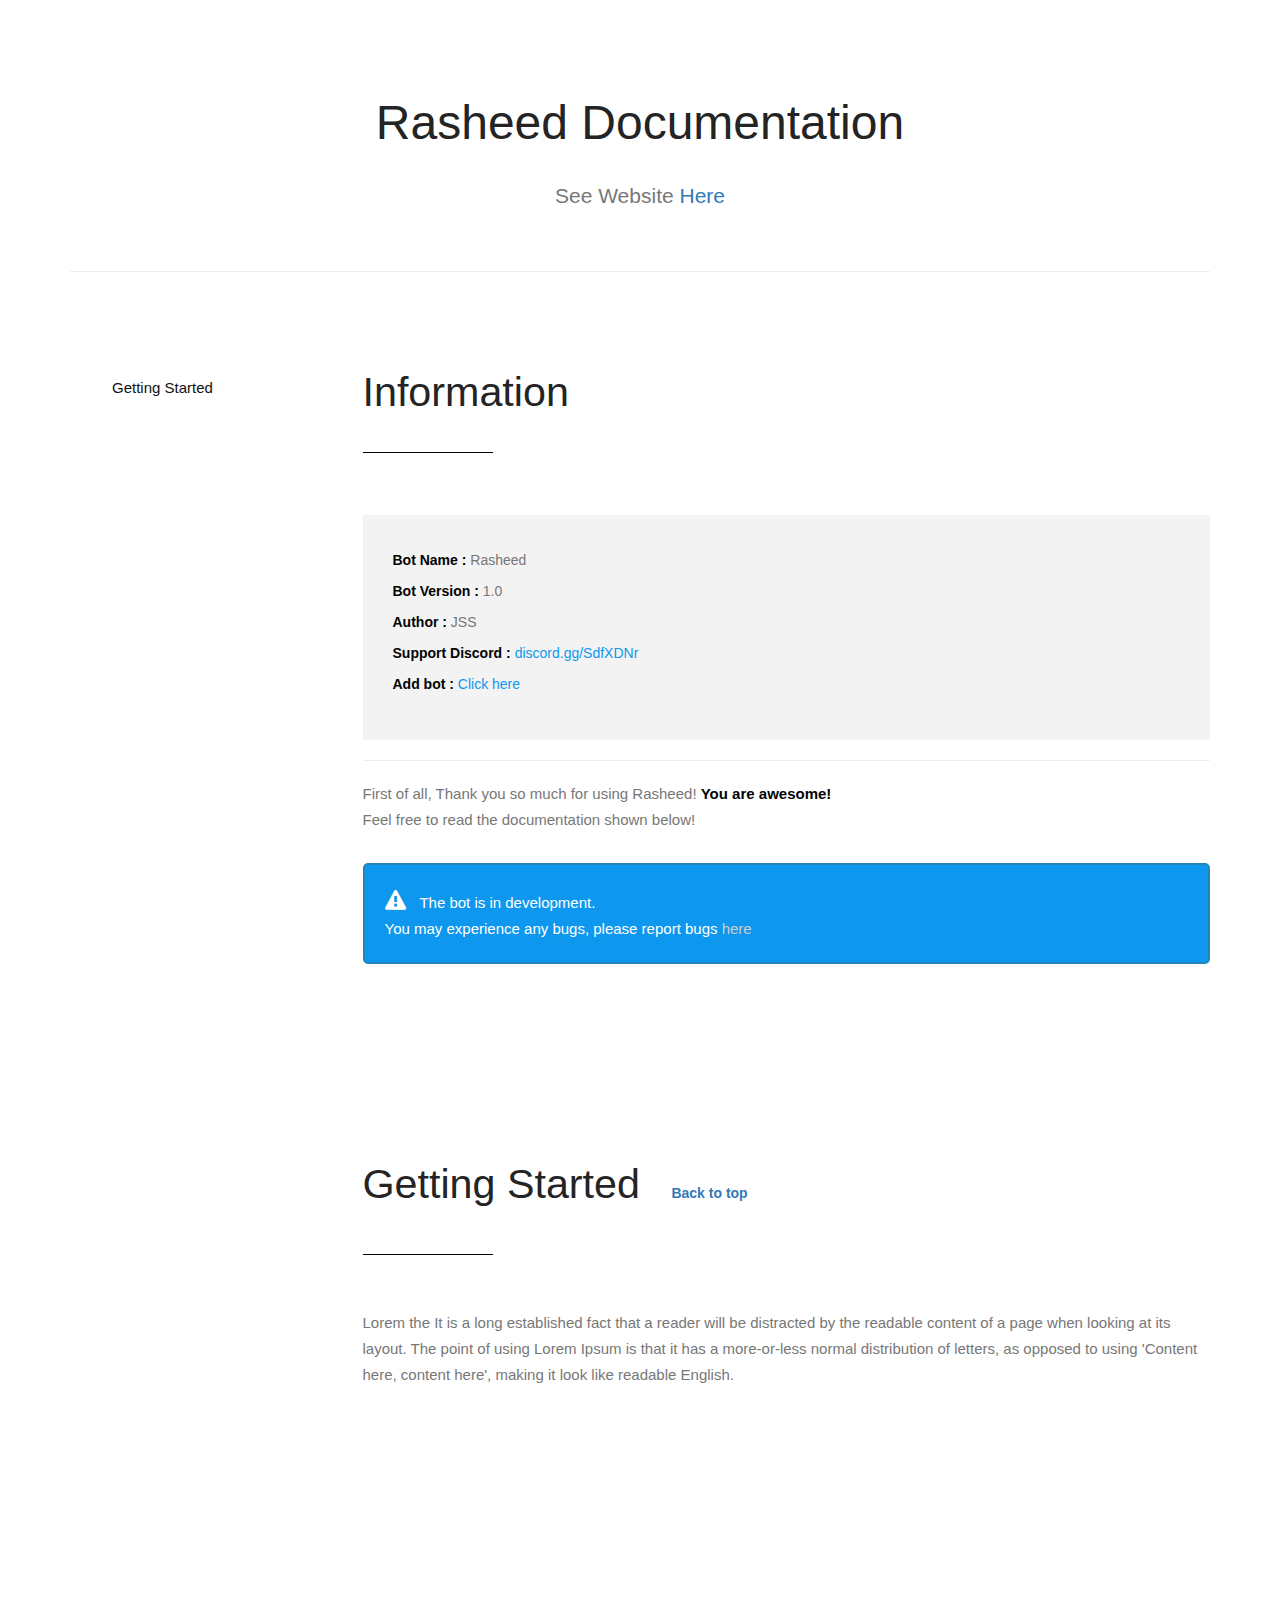
<file: index.html>
<!DOCTYPE html>
<!--[if lt IE 7 ]><html class="ie ie6" lang="en"> <![endif]-->
<!--[if IE 7 ]><html class="ie ie7" lang="en"> <![endif]-->
<!--[if IE 8 ]><html class="ie ie8" lang="en"> <![endif]-->
<!--[if (gte IE 9)|!(IE)]><!-->
<html lang="en">
<!--<![endif]-->

<head>

    <meta charset="utf-8">
    <meta http-equiv="X-UA-Compatible" content="IE=edge">
    <meta name="viewport" content="width=device-width, initial-scale=1, maximum-scale=1">
    <meta name="description" content="">
    <meta name="author" content="">
    <meta name="keywords" content="">

    <title>Rasheed Documentation</title>

    <link rel="shortcut icon" href="images/favicon.ico" type="image/x-icon">

    <link rel="stylesheet" type="text/css" href="fonts/font-awesome-4.3.0/css/font-awesome.min.css">
    <link rel="stylesheet" type="text/css" href="css/stroke.css">
    <link rel="stylesheet" type="text/css" href="css/bootstrap.css">
    <link rel="stylesheet" type="text/css" href="css/animate.css">
    <link rel="stylesheet" type="text/css" href="css/prettyPhoto.css">
    <link rel="stylesheet" type="text/css" href="css/style.css">

    <link rel="stylesheet" type="text/css" href="js/syntax-highlighter/styles/shCore.css" media="all">
    <link rel="stylesheet" type="text/css" href="js/syntax-highlighter/styles/shThemeRDark.css" media="all">

    <!-- CUSTOM -->
    <link rel="stylesheet" type="text/css" href="css/custom.css">

    <!-- HTML5 shim and Respond.js for IE8 support of HTML5 elements and media queries -->
    <!--[if lt IE 9]>
      <script src="https://oss.maxcdn.com/html5shiv/3.7.2/html5shiv.min.js"></script>
      <script src="https://oss.maxcdn.com/respond/1.4.2/respond.min.js"></script>
    <![endif]-->

</head>

<body>

    <div id="wrapper">

        <div class="container">

            <section id="top" class="section docs-heading">

                <div class="row">
                    <div class="col-md-12">
                        <div class="big-title text-center">
                            <h1>Rasheed Documentation</h1>
                            <p class="lead">See website <a href="#">here</a></p>
                        </div>
                        <!-- end title -->
                    </div>
                    <!-- end 12 -->
                </div>
                <!-- end row -->

                <hr>

            </section>
            <!-- end section -->

            <div class="row">

                <div class="col-md-3">
                    <nav class="docs-sidebar" data-spy="affix" data-offset-top="300" data-offset-bottom="200" role="navigation">
                        <ul class="nav">
                            <li><a href="#line1">Getting Started</a></li>
                     <!--       <li><a href="#line2">How to Install WordPress</a></li>
                            <li><a href="#line3">How to Install Theme</a></li>
                            <li><a href="#line4">Necessary Plugins</a></li>
                            <li><a href="#line5">Creating Blog Pages</a></li>
                            <li><a href="#line6">Revolution Slider</a></li>
                            <li><a href="#line7">How to Use Option Panel</a>
                                <ul class="nav">
                                    <li><a href="#line7_1">General Options</a></li>
                                    <li><a href="#line7_2">Style Options</a></li>
                                    <li><a href="#line7_3">Header Options</a></li>
                                    <li><a href="#line7_4">Font Options</a></li>
                                    <li><a href="#line7_5">Slider Options</a></li>
                                    <li><a href="#line7_6">Page Options</a></li>
                                    <li><a href="#line7_7">Import & Export</a></li>
                                </ul>
                            </li>
                            <li><a href="#line8">Support Desk</a></li>
                            <li><a href="#line9">Files & Sources</a></li>
                            <li><a href="#line10">Version History (Changelog)</a></li>
                            <li><a href="#line11">Copyright and license</a></li> -->
                        </ul>
                    </nav >
                </div>
                <div class="col-md-9">
                    <section class="welcome">

                        <div class="row">
                            <div class="col-md-12 left-align">
                                <h2 class="dark-text">Information<hr></h2>
                                <div class="row">

                                    <div class="col-md-12 full">
                                        <div class="intro1">
                                            <ul>
                                                <li><strong>Bot Name : </strong>Rasheed</li>
                                                <li><strong>Bot Version : </strong> 1.0</li>
                                                <li><strong>Author  : </strong> JSS</li>
                                                <li><strong>Support Discord : </strong> <a href="https://discord.gg/SdfXDNr" target="_blank">discord.gg/SdfXDNr</a></li>
                                                <li><strong>Add bot : </strong> <a href="https://rasheedbot.github.io/docs/invite" target="_blank">Click here</a></li>
                                            </ul>
                                        </div>

                                        <hr>
                                        <div>
                                            <p>First of all, Thank you so much for using Rasheed!
                                                <strong>You are awesome!</strong>
                                                <br> Feel free to read the documentation shown below!
                                            </p>
                                            
                                            <div class="intro2 clearfix">
                                                <p><i class="fa fa-exclamation-triangle"></i> The bot is in development.
                                                    <br> You may experience any bugs, please report bugs <a href="#">here</a>
                                                </p>
                                            </div>

                                        </div>
                                    </div>

                                </div>
                                <!-- end row -->
                            </div>
                        </div>
                    </section>

                    <section id="line1" class="section">

                        <div class="row">
                            <div class="col-md-12 left-align">
                                <h2 class="dark-text">Getting Started <a href="#top">Back to top</a><hr></h2>
                            </div>
                            <!-- end col -->
                        </div>
                        <!-- end row -->

                        <div class="row">
                            <div class="col-md-12">
                                <p>Lorem the It is a long established fact that a reader will be distracted by the readable content of a page when looking at its layout. The point of using Lorem Ipsum is that it has a more-or-less normal distribution of letters, as opposed to using 'Content here, content here', making it look like readable English.</p>
                            </div>
                            <!-- end col -->
                        </div>
                        <!-- end row -->

                    </section>
                    <!-- end section -->


                </div>
                <!-- // end .col -->

            </div>
            <!-- // end .row -->

        </div>
        <!-- // end container -->

    </div>
    <!-- end wrapper -->

    <script src="js/jquery.min.js"></script>
    <script src="js/bootstrap.min.js"></script>
    <script src="js/retina.js"></script>
    <script src="js/jquery.fitvids.js"></script>
    <script src="js/wow.js"></script>
    <script src="js/jquery.prettyPhoto.js"></script>

    <!-- CUSTOM PLUGINS -->
    <script src="js/custom.js"></script>
    <script src="js/main.js"></script>

    <script src="js/syntax-highlighter/scripts/shCore.js"></script>
    <script src="js/syntax-highlighter/scripts/shBrushXml.js"></script>
    <script src="js/syntax-highlighter/scripts/shBrushCss.js"></script>
    <script src="js/syntax-highlighter/scripts/shBrushJScript.js"></script>

</body>

</html>
</file>
<file: css/stroke.css>
@font-face {
	font-family: 'Stroke-Gap-Icons';
	src: url('../fonts/Stroke-Gap-Icons.eot');
	src: url('../fonts/Stroke-Gap-Icons.svg');
	src: url('../fonts/Stroke-Gap-Icons.ttf');
	src: url('../fonts/Stroke-Gap-Icons.woff');
}
@font-face {
	font-family: 'Stroke-Gap-Icons';
	src: url([data-uri]) format('truetype'),
		 url([data-uri]) format('woff');
	font-weight: normal;
	font-style: normal;
}

.icon {
	font-family: 'Stroke-Gap-Icons';
	speak: none;
	font-style: normal;
	font-weight: normal;
	font-variant: normal;
	text-transform: none;
	line-height: 1;

	/* Better Font Rendering =========== */
	-webkit-font-smoothing: antialiased;
	-moz-osx-font-smoothing: grayscale;
}

.icon-WorldWide:before {
	content: "\e600";
}
.icon-WorldGlobe:before {
	content: "\e601";
}
.icon-Underpants:before {
	content: "\e602";
}
.icon-Tshirt:before {
	content: "\e603";
}
.icon-Trousers:before {
	content: "\e604";
}
.icon-Tie:before {
	content: "\e605";
}
.icon-TennisBall:before {
	content: "\e606";
}
.icon-Telesocpe:before {
	content: "\e607";
}
.icon-Stop:before {
	content: "\e608";
}
.icon-Starship:before {
	content: "\e609";
}
.icon-Starship2:before {
	content: "\e60a";
}
.icon-Speaker:before {
	content: "\e60b";
}
.icon-Speaker2:before {
	content: "\e60c";
}
.icon-Soccer:before {
	content: "\e60d";
}
.icon-Snikers:before {
	content: "\e60e";
}
.icon-Scisors:before {
	content: "\e60f";
}
.icon-Puzzle:before {
	content: "\e610";
}
.icon-Printer:before {
	content: "\e611";
}
.icon-Pool:before {
	content: "\e612";
}
.icon-Podium:before {
	content: "\e613";
}
.icon-Play:before {
	content: "\e614";
}
.icon-Planet:before {
	content: "\e615";
}
.icon-Pause:before {
	content: "\e616";
}
.icon-Next:before {
	content: "\e617";
}
.icon-MusicNote2:before {
	content: "\e618";
}
.icon-MusicNote:before {
	content: "\e619";
}
.icon-MusicMixer:before {
	content: "\e61a";
}
.icon-Microphone:before {
	content: "\e61b";
}
.icon-Medal:before {
	content: "\e61c";
}
.icon-ManFigure:before {
	content: "\e61d";
}
.icon-Magnet:before {
	content: "\e61e";
}
.icon-Like:before {
	content: "\e61f";
}
.icon-Hanger:before {
	content: "\e620";
}
.icon-Handicap:before {
	content: "\e621";
}
.icon-Forward:before {
	content: "\e622";
}
.icon-Footbal:before {
	content: "\e623";
}
.icon-Flag:before {
	content: "\e624";
}
.icon-FemaleFigure:before {
	content: "\e625";
}
.icon-Dislike:before {
	content: "\e626";
}
.icon-DiamondRing:before {
	content: "\e627";
}
.icon-Cup:before {
	content: "\e628";
}
.icon-Crown:before {
	content: "\e629";
}
.icon-Column:before {
	content: "\e62a";
}
.icon-Click:before {
	content: "\e62b";
}
.icon-Cassette:before {
	content: "\e62c";
}
.icon-Bomb:before {
	content: "\e62d";
}
.icon-BatteryLow:before {
	content: "\e62e";
}
.icon-BatteryFull:before {
	content: "\e62f";
}
.icon-Bascketball:before {
	content: "\e630";
}
.icon-Astronaut:before {
	content: "\e631";
}
.icon-WineGlass:before {
	content: "\e632";
}
.icon-Water:before {
	content: "\e633";
}
.icon-Wallet:before {
	content: "\e634";
}
.icon-Umbrella:before {
	content: "\e635";
}
.icon-TV:before {
	content: "\e636";
}
.icon-TeaMug:before {
	content: "\e637";
}
.icon-Tablet:before {
	content: "\e638";
}
.icon-Soda:before {
	content: "\e639";
}
.icon-SodaCan:before {
	content: "\e63a";
}
.icon-SimCard:before {
	content: "\e63b";
}
.icon-Signal:before {
	content: "\e63c";
}
.icon-Shaker:before {
	content: "\e63d";
}
.icon-Radio:before {
	content: "\e63e";
}
.icon-Pizza:before {
	content: "\e63f";
}
.icon-Phone:before {
	content: "\e640";
}
.icon-Notebook:before {
	content: "\e641";
}
.icon-Mug:before {
	content: "\e642";
}
.icon-Mastercard:before {
	content: "\e643";
}
.icon-Ipod:before {
	content: "\e644";
}
.icon-Info:before {
	content: "\e645";
}
.icon-Icecream2:before {
	content: "\e646";
}
.icon-Icecream1:before {
	content: "\e647";
}
.icon-Hourglass:before {
	content: "\e648";
}
.icon-Help:before {
	content: "\e649";
}
.icon-Goto:before {
	content: "\e64a";
}
.icon-Glasses:before {
	content: "\e64b";
}
.icon-Gameboy:before {
	content: "\e64c";
}
.icon-ForkandKnife:before {
	content: "\e64d";
}
.icon-Export:before {
	content: "\e64e";
}
.icon-Exit:before {
	content: "\e64f";
}
.icon-Espresso:before {
	content: "\e650";
}
.icon-Drop:before {
	content: "\e651";
}
.icon-Download:before {
	content: "\e652";
}
.icon-Dollars:before {
	content: "\e653";
}
.icon-Dollar:before {
	content: "\e654";
}
.icon-DesktopMonitor:before {
	content: "\e655";
}
.icon-Corkscrew:before {
	content: "\e656";
}
.icon-CoffeeToGo:before {
	content: "\e657";
}
.icon-Chart:before {
	content: "\e658";
}
.icon-ChartUp:before {
	content: "\e659";
}
.icon-ChartDown:before {
	content: "\e65a";
}
.icon-Calculator:before {
	content: "\e65b";
}
.icon-Bread:before {
	content: "\e65c";
}
.icon-Bourbon:before {
	content: "\e65d";
}
.icon-BottleofWIne:before {
	content: "\e65e";
}
.icon-Bag:before {
	content: "\e65f";
}
.icon-Arrow:before {
	content: "\e660";
}
.icon-Antenna2:before {
	content: "\e661";
}
.icon-Antenna1:before {
	content: "\e662";
}
.icon-Anchor:before {
	content: "\e663";
}
.icon-Wheelbarrow:before {
	content: "\e664";
}
.icon-Webcam:before {
	content: "\e665";
}
.icon-Unlinked:before {
	content: "\e666";
}
.icon-Truck:before {
	content: "\e667";
}
.icon-Timer:before {
	content: "\e668";
}
.icon-Time:before {
	content: "\e669";
}
.icon-StorageBox:before {
	content: "\e66a";
}
.icon-Star:before {
	content: "\e66b";
}
.icon-ShoppingCart:before {
	content: "\e66c";
}
.icon-Shield:before {
	content: "\e66d";
}
.icon-Seringe:before {
	content: "\e66e";
}
.icon-Pulse:before {
	content: "\e66f";
}
.icon-Plaster:before {
	content: "\e670";
}
.icon-Plaine:before {
	content: "\e671";
}
.icon-Pill:before {
	content: "\e672";
}
.icon-PicnicBasket:before {
	content: "\e673";
}
.icon-Phone2:before {
	content: "\e674";
}
.icon-Pencil:before {
	content: "\e675";
}
.icon-Pen:before {
	content: "\e676";
}
.icon-PaperClip:before {
	content: "\e677";
}
.icon-On-Off:before {
	content: "\e678";
}
.icon-Mouse:before {
	content: "\e679";
}
.icon-Megaphone:before {
	content: "\e67a";
}
.icon-Linked:before {
	content: "\e67b";
}
.icon-Keyboard:before {
	content: "\e67c";
}
.icon-House:before {
	content: "\e67d";
}
.icon-Heart:before {
	content: "\e67e";
}
.icon-Headset:before {
	content: "\e67f";
}
.icon-FullShoppingCart:before {
	content: "\e680";
}
.icon-FullScreen:before {
	content: "\e681";
}
.icon-Folder:before {
	content: "\e682";
}
.icon-Floppy:before {
	content: "\e683";
}
.icon-Files:before {
	content: "\e684";
}
.icon-File:before {
	content: "\e685";
}
.icon-FileBox:before {
	content: "\e686";
}
.icon-ExitFullScreen:before {
	content: "\e687";
}
.icon-EmptyBox:before {
	content: "\e688";
}
.icon-Delete:before {
	content: "\e689";
}
.icon-Controller:before {
	content: "\e68a";
}
.icon-Compass:before {
	content: "\e68b";
}
.icon-CompassTool:before {
	content: "\e68c";
}
.icon-ClipboardText:before {
	content: "\e68d";
}
.icon-ClipboardChart:before {
	content: "\e68e";
}
.icon-ChemicalGlass:before {
	content: "\e68f";
}
.icon-CD:before {
	content: "\e690";
}
.icon-Carioca:before {
	content: "\e691";
}
.icon-Car:before {
	content: "\e692";
}
.icon-Book:before {
	content: "\e693";
}
.icon-BigTruck:before {
	content: "\e694";
}
.icon-Bicycle:before {
	content: "\e695";
}
.icon-Wrench:before {
	content: "\e696";
}
.icon-Web:before {
	content: "\e697";
}
.icon-Watch:before {
	content: "\e698";
}
.icon-Volume:before {
	content: "\e699";
}
.icon-Video:before {
	content: "\e69a";
}
.icon-Users:before {
	content: "\e69b";
}
.icon-User:before {
	content: "\e69c";
}
.icon-UploadCLoud:before {
	content: "\e69d";
}
.icon-Typing:before {
	content: "\e69e";
}
.icon-Tools:before {
	content: "\e69f";
}
.icon-Tag:before {
	content: "\e6a0";
}
.icon-Speedometter:before {
	content: "\e6a1";
}
.icon-Share:before {
	content: "\e6a2";
}
.icon-Settings:before {
	content: "\e6a3";
}
.icon-Search:before {
	content: "\e6a4";
}
.icon-Screwdriver:before {
	content: "\e6a5";
}
.icon-Rolodex:before {
	content: "\e6a6";
}
.icon-Ringer:before {
	content: "\e6a7";
}
.icon-Resume:before {
	content: "\e6a8";
}
.icon-Restart:before {
	content: "\e6a9";
}
.icon-PowerOff:before {
	content: "\e6aa";
}
.icon-Pointer:before {
	content: "\e6ab";
}
.icon-Picture:before {
	content: "\e6ac";
}
.icon-OpenedLock:before {
	content: "\e6ad";
}
.icon-Notes:before {
	content: "\e6ae";
}
.icon-Mute:before {
	content: "\e6af";
}
.icon-Movie:before {
	content: "\e6b0";
}
.icon-Microphone2:before {
	content: "\e6b1";
}
.icon-Message:before {
	content: "\e6b2";
}
.icon-MessageRight:before {
	content: "\e6b3";
}
.icon-MessageLeft:before {
	content: "\e6b4";
}
.icon-Menu:before {
	content: "\e6b5";
}
.icon-Media:before {
	content: "\e6b6";
}
.icon-Mail:before {
	content: "\e6b7";
}
.icon-List:before {
	content: "\e6b8";
}
.icon-Layers:before {
	content: "\e6b9";
}
.icon-Key:before {
	content: "\e6ba";
}
.icon-Imbox:before {
	content: "\e6bb";
}
.icon-Eye:before {
	content: "\e6bc";
}
.icon-Edit:before {
	content: "\e6bd";
}
.icon-DSLRCamera:before {
	content: "\e6be";
}
.icon-DownloadCloud:before {
	content: "\e6bf";
}
.icon-CompactCamera:before {
	content: "\e6c0";
}
.icon-Cloud:before {
	content: "\e6c1";
}
.icon-ClosedLock:before {
	content: "\e6c2";
}
.icon-Chart2:before {
	content: "\e6c3";
}
.icon-Bulb:before {
	content: "\e6c4";
}
.icon-Briefcase:before {
	content: "\e6c5";
}
.icon-Blog:before {
	content: "\e6c6";
}
.icon-Agenda:before {
	content: "\e6c7";
}
</file>
<file: css/prettyPhoto.css>
div.pp_default .pp_top,div.pp_default .pp_top .pp_middle,div.pp_default .pp_top .pp_left,div.pp_default .pp_top .pp_right,div.pp_default .pp_bottom,div.pp_default .pp_bottom .pp_left,div.pp_default .pp_bottom .pp_middle,div.pp_default .pp_bottom .pp_right{height:13px}
div.pp_default .pp_top .pp_left{background:url(../images/prettyPhoto/default/sprite.png) -78px -93px no-repeat}
div.pp_default .pp_top .pp_middle{background:url(../images/prettyPhoto/default/sprite_x.png) top left repeat-x}
div.pp_default .pp_top .pp_right{background:url(../images/prettyPhoto/default/sprite.png) -112px -93px no-repeat}
div.pp_default .pp_content .ppt{color:#f8f8f8}
div.pp_default .pp_content_container .pp_left{background:url(../images/prettyPhoto/default/sprite_y.png) -7px 0 repeat-y;padding-left:13px}
div.pp_default .pp_content_container .pp_right{background:url(../images/prettyPhoto/default/sprite_y.png) top right repeat-y;padding-right:13px}
div.pp_default .pp_next:hover{background:url(../images/prettyPhoto/default/sprite_next.png) center right no-repeat;cursor:pointer}
div.pp_default .pp_previous:hover{background:url(../images/prettyPhoto/default/sprite_prev.png) center left no-repeat;cursor:pointer}
div.pp_default .pp_expand{background:url(../images/prettyPhoto/default/sprite.png) 0 -29px no-repeat;cursor:pointer;width:28px;height:28px}
div.pp_default .pp_expand:hover{background:url(../images/prettyPhoto/default/sprite.png) 0 -56px no-repeat;cursor:pointer}
div.pp_default .pp_contract{background:url(../images/prettyPhoto/default/sprite.png) 0 -84px no-repeat;cursor:pointer;width:28px;height:28px}
div.pp_default .pp_contract:hover{background:url(../images/prettyPhoto/default/sprite.png) 0 -113px no-repeat;cursor:pointer}
div.pp_default .pp_close{width:30px;height:30px;background:url(../images/prettyPhoto/default/sprite.png) 2px 1px no-repeat;cursor:pointer}
div.pp_default .pp_gallery ul li a{background:url(../images/prettyPhoto/default/default_thumb.png) center center #f8f8f8;border:1px solid #aaa}
div.pp_default .pp_social{margin-top:7px}
div.pp_default .pp_gallery a.pp_arrow_previous,div.pp_default .pp_gallery a.pp_arrow_next{position:static;left:auto}
div.pp_default .pp_nav .pp_play,div.pp_default .pp_nav .pp_pause{background:url(../images/prettyPhoto/default/sprite.png) -51px 1px no-repeat;height:30px;width:30px}
div.pp_default .pp_nav .pp_pause{background-position:-51px -29px}
div.pp_default a.pp_arrow_previous,div.pp_default a.pp_arrow_next{background:url(../images/prettyPhoto/default/sprite.png) -31px -3px no-repeat;height:20px;width:20px;margin:4px 0 0}
div.pp_default a.pp_arrow_next{left:52px;background-position:-82px -3px}
div.pp_default .pp_content_container .pp_details{margin-top:5px}
div.pp_default .pp_nav{clear:none;height:30px;width:110px;position:relative}
div.pp_default .pp_nav .currentTextHolder{font-family:Georgia;font-style:italic;color:#999;font-size:11px;left:75px;line-height:25px;position:absolute;top:2px;margin:0;padding:0 0 0 10px}
div.pp_default .pp_close:hover,div.pp_default .pp_nav .pp_play:hover,div.pp_default .pp_nav .pp_pause:hover,div.pp_default .pp_arrow_next:hover,div.pp_default .pp_arrow_previous:hover{opacity:0.7}
div.pp_default .pp_description{font-size:11px;font-weight:700;line-height:14px;margin:5px 50px 5px 0}
div.pp_default .pp_bottom .pp_left{background:url(../images/prettyPhoto/default/sprite.png) -78px -127px no-repeat}
div.pp_default .pp_bottom .pp_middle{background:url(../images/prettyPhoto/default/sprite_x.png) bottom left repeat-x}
div.pp_default .pp_bottom .pp_right{background:url(../images/prettyPhoto/default/sprite.png) -112px -127px no-repeat}
div.pp_default .pp_loaderIcon{background:url(../images/prettyPhoto/default/loader.gif) center center no-repeat}
div.light_rounded .pp_top .pp_left{background:url(../images/prettyPhoto/light_rounded/sprite.png) -88px -53px no-repeat}
div.light_rounded .pp_top .pp_right{background:url(../images/prettyPhoto/light_rounded/sprite.png) -110px -53px no-repeat}
div.light_rounded .pp_next:hover{background:url(../images/prettyPhoto/light_rounded/btnNext.png) center right no-repeat;cursor:pointer}
div.light_rounded .pp_previous:hover{background:url(../images/prettyPhoto/light_rounded/btnPrevious.png) center left no-repeat;cursor:pointer}
div.light_rounded .pp_expand{background:url(../images/prettyPhoto/light_rounded/sprite.png) -31px -26px no-repeat;cursor:pointer}
div.light_rounded .pp_expand:hover{background:url(../images/prettyPhoto/light_rounded/sprite.png) -31px -47px no-repeat;cursor:pointer}
div.light_rounded .pp_contract{background:url(../images/prettyPhoto/light_rounded/sprite.png) 0 -26px no-repeat;cursor:pointer}
div.light_rounded .pp_contract:hover{background:url(../images/prettyPhoto/light_rounded/sprite.png) 0 -47px no-repeat;cursor:pointer}
div.light_rounded .pp_close{width:75px;height:22px;background:url(../images/prettyPhoto/light_rounded/sprite.png) -1px -1px no-repeat;cursor:pointer}
div.light_rounded .pp_nav .pp_play{background:url(../images/prettyPhoto/light_rounded/sprite.png) -1px -100px no-repeat;height:15px;width:14px}
div.light_rounded .pp_nav .pp_pause{background:url(../images/prettyPhoto/light_rounded/sprite.png) -24px -100px no-repeat;height:15px;width:14px}
div.light_rounded .pp_arrow_previous{background:url(../images/prettyPhoto/light_rounded/sprite.png) 0 -71px no-repeat}
div.light_rounded .pp_arrow_next{background:url(../images/prettyPhoto/light_rounded/sprite.png) -22px -71px no-repeat}
div.light_rounded .pp_bottom .pp_left{background:url(../images/prettyPhoto/light_rounded/sprite.png) -88px -80px no-repeat}
div.light_rounded .pp_bottom .pp_right{background:url(../images/prettyPhoto/light_rounded/sprite.png) -110px -80px no-repeat}
div.dark_rounded .pp_top .pp_left{background:url(../images/prettyPhoto/dark_rounded/sprite.png) -88px -53px no-repeat}
div.dark_rounded .pp_top .pp_right{background:url(../images/prettyPhoto/dark_rounded/sprite.png) -110px -53px no-repeat}
div.dark_rounded .pp_content_container .pp_left{background:url(../images/prettyPhoto/dark_rounded/contentPattern.png) top left repeat-y}
div.dark_rounded .pp_content_container .pp_right{background:url(../images/prettyPhoto/dark_rounded/contentPattern.png) top right repeat-y}
div.dark_rounded .pp_next:hover{background:url(../images/prettyPhoto/dark_rounded/btnNext.png) center right no-repeat;cursor:pointer}
div.dark_rounded .pp_previous:hover{background:url(../images/prettyPhoto/dark_rounded/btnPrevious.png) center left no-repeat;cursor:pointer}
div.dark_rounded .pp_expand{background:url(../images/prettyPhoto/dark_rounded/sprite.png) -31px -26px no-repeat;cursor:pointer}
div.dark_rounded .pp_expand:hover{background:url(../images/prettyPhoto/dark_rounded/sprite.png) -31px -47px no-repeat;cursor:pointer}
div.dark_rounded .pp_contract{background:url(../images/prettyPhoto/dark_rounded/sprite.png) 0 -26px no-repeat;cursor:pointer}
div.dark_rounded .pp_contract:hover{background:url(../images/prettyPhoto/dark_rounded/sprite.png) 0 -47px no-repeat;cursor:pointer}
div.dark_rounded .pp_close{width:75px;height:22px;background:url(../images/prettyPhoto/dark_rounded/sprite.png) -1px -1px no-repeat;cursor:pointer}
div.dark_rounded .pp_description{margin-right:85px;color:#fff}
div.dark_rounded .pp_nav .pp_play{background:url(../images/prettyPhoto/dark_rounded/sprite.png) -1px -100px no-repeat;height:15px;width:14px}
div.dark_rounded .pp_nav .pp_pause{background:url(../images/prettyPhoto/dark_rounded/sprite.png) -24px -100px no-repeat;height:15px;width:14px}
div.dark_rounded .pp_arrow_previous{background:url(../images/prettyPhoto/dark_rounded/sprite.png) 0 -71px no-repeat}
div.dark_rounded .pp_arrow_next{background:url(../images/prettyPhoto/dark_rounded/sprite.png) -22px -71px no-repeat}
div.dark_rounded .pp_bottom .pp_left{background:url(../images/prettyPhoto/dark_rounded/sprite.png) -88px -80px no-repeat}
div.dark_rounded .pp_bottom .pp_right{background:url(../images/prettyPhoto/dark_rounded/sprite.png) -110px -80px no-repeat}
div.dark_rounded .pp_loaderIcon{background:url(../images/prettyPhoto/dark_rounded/loader.gif) center center no-repeat}
div.dark_square .pp_left,div.dark_square .pp_middle,div.dark_square .pp_right,div.dark_square .pp_content{background:#000}
div.dark_square .pp_description{color:#fff;margin:0 85px 0 0}
div.dark_square .pp_loaderIcon{background:url(../images/prettyPhoto/dark_square/loader.gif) center center no-repeat}
div.dark_square .pp_expand{background:url(../images/prettyPhoto/dark_square/sprite.png) -31px -26px no-repeat;cursor:pointer}
div.dark_square .pp_expand:hover{background:url(../images/prettyPhoto/dark_square/sprite.png) -31px -47px no-repeat;cursor:pointer}
div.dark_square .pp_contract{background:url(../images/prettyPhoto/dark_square/sprite.png) 0 -26px no-repeat;cursor:pointer}
div.dark_square .pp_contract:hover{background:url(../images/prettyPhoto/dark_square/sprite.png) 0 -47px no-repeat;cursor:pointer}
div.dark_square .pp_close{width:75px;height:22px;background:url(../images/prettyPhoto/dark_square/sprite.png) -1px -1px no-repeat;cursor:pointer}
div.dark_square .pp_nav{clear:none}
div.dark_square .pp_nav .pp_play{background:url(../images/prettyPhoto/dark_square/sprite.png) -1px -100px no-repeat;height:15px;width:14px}
div.dark_square .pp_nav .pp_pause{background:url(../images/prettyPhoto/dark_square/sprite.png) -24px -100px no-repeat;height:15px;width:14px}
div.dark_square .pp_arrow_previous{background:url(../images/prettyPhoto/dark_square/sprite.png) 0 -71px no-repeat}
div.dark_square .pp_arrow_next{background:url(../images/prettyPhoto/dark_square/sprite.png) -22px -71px no-repeat}
div.dark_square .pp_next:hover{background:url(../images/prettyPhoto/dark_square/btnNext.png) center right no-repeat;cursor:pointer}
div.dark_square .pp_previous:hover{background:url(../images/prettyPhoto/dark_square/btnPrevious.png) center left no-repeat;cursor:pointer}
div.light_square .pp_expand{background:url(../images/prettyPhoto/light_square/sprite.png) -31px -26px no-repeat;cursor:pointer}
div.light_square .pp_expand:hover{background:url(../images/prettyPhoto/light_square/sprite.png) -31px -47px no-repeat;cursor:pointer}
div.light_square .pp_contract{background:url(../images/prettyPhoto/light_square/sprite.png) 0 -26px no-repeat;cursor:pointer}
div.light_square .pp_contract:hover{background:url(../images/prettyPhoto/light_square/sprite.png) 0 -47px no-repeat;cursor:pointer}
div.light_square .pp_close{width:75px;height:22px;background:url(../images/prettyPhoto/light_square/sprite.png) -1px -1px no-repeat;cursor:pointer}
div.light_square .pp_nav .pp_play{background:url(../images/prettyPhoto/light_square/sprite.png) -1px -100px no-repeat;height:15px;width:14px}
div.light_square .pp_nav .pp_pause{background:url(../images/prettyPhoto/light_square/sprite.png) -24px -100px no-repeat;height:15px;width:14px}
div.light_square .pp_arrow_previous{background:url(../images/prettyPhoto/light_square/sprite.png) 0 -71px no-repeat}
div.light_square .pp_arrow_next{background:url(../images/prettyPhoto/light_square/sprite.png) -22px -71px no-repeat}
div.light_square .pp_next:hover{background:url(../images/prettyPhoto/light_square/btnNext.png) center right no-repeat;cursor:pointer}
div.light_square .pp_previous:hover{background:url(../images/prettyPhoto/light_square/btnPrevious.png) center left no-repeat;cursor:pointer}
div.facebook .pp_top .pp_left{background:url(../images/prettyPhoto/facebook/sprite.png) -88px -53px no-repeat}
div.facebook .pp_top .pp_middle{background:url(../images/prettyPhoto/facebook/contentPatternTop.png) top left repeat-x}
div.facebook .pp_top .pp_right{background:url(../images/prettyPhoto/facebook/sprite.png) -110px -53px no-repeat}
div.facebook .pp_content_container .pp_left{background:url(../images/prettyPhoto/facebook/contentPatternLeft.png) top left repeat-y}
div.facebook .pp_content_container .pp_right{background:url(../images/prettyPhoto/facebook/contentPatternRight.png) top right repeat-y}
div.facebook .pp_expand{background:url(../images/prettyPhoto/facebook/sprite.png) -31px -26px no-repeat;cursor:pointer}
div.facebook .pp_expand:hover{background:url(../images/prettyPhoto/facebook/sprite.png) -31px -47px no-repeat;cursor:pointer}
div.facebook .pp_contract{background:url(../images/prettyPhoto/facebook/sprite.png) 0 -26px no-repeat;cursor:pointer}
div.facebook .pp_contract:hover{background:url(../images/prettyPhoto/facebook/sprite.png) 0 -47px no-repeat;cursor:pointer}
div.facebook .pp_close{width:22px;height:22px;background:url(../images/prettyPhoto/facebook/sprite.png) -1px -1px no-repeat;cursor:pointer}
div.facebook .pp_description{margin:0 37px 0 0}
div.facebook .pp_loaderIcon{background:url(../images/prettyPhoto/facebook/loader.gif) center center no-repeat}
div.facebook .pp_arrow_previous{background:url(../images/prettyPhoto/facebook/sprite.png) 0 -71px no-repeat;height:22px;margin-top:0;width:22px}
div.facebook .pp_arrow_previous.disabled{background-position:0 -96px;cursor:default}
div.facebook .pp_arrow_next{background:url(../images/prettyPhoto/facebook/sprite.png) -32px -71px no-repeat;height:22px;margin-top:0;width:22px}
div.facebook .pp_arrow_next.disabled{background-position:-32px -96px;cursor:default}
div.facebook .pp_nav{margin-top:0}
div.facebook .pp_nav p{font-size:15px;padding:0 3px 0 4px}
div.facebook .pp_nav .pp_play{background:url(../images/prettyPhoto/facebook/sprite.png) -1px -123px no-repeat;height:22px;width:22px}
div.facebook .pp_nav .pp_pause{background:url(../images/prettyPhoto/facebook/sprite.png) -32px -123px no-repeat;height:22px;width:22px}
div.facebook .pp_next:hover{background:url(../images/prettyPhoto/facebook/btnNext.png) center right no-repeat;cursor:pointer}
div.facebook .pp_previous:hover{background:url(../images/prettyPhoto/facebook/btnPrevious.png) center left no-repeat;cursor:pointer}
div.facebook .pp_bottom .pp_left{background:url(../images/prettyPhoto/facebook/sprite.png) -88px -80px no-repeat}
div.facebook .pp_bottom .pp_middle{background:url(../images/prettyPhoto/facebook/contentPatternBottom.png) top left repeat-x}
div.facebook .pp_bottom .pp_right{background:url(../images/prettyPhoto/facebook/sprite.png) -110px -80px no-repeat}
div.pp_pic_holder a:focus{outline:none}
div.pp_overlay{background:#000;display:none;left:0;position:absolute;top:0;width:100%;z-index:9500}
div.pp_pic_holder{display:none;position:absolute;width:100px;z-index:10000}
.pp_content{height:40px;min-width:40px}
* html .pp_content{width:40px}
.pp_content_container{position:relative;text-align:left;width:100%}
.pp_content_container .pp_left{padding-left:20px}
.pp_content_container .pp_right{padding-right:20px}
.pp_content_container .pp_details{float:left;margin:10px 0 2px}
.pp_description{display:none;margin:0}
.pp_social{float:left;margin:0}
.pp_social .facebook{float:left;margin-left:5px;width:55px;overflow:hidden}
.pp_social .twitter{float:left}
.pp_nav{clear:right;float:left;margin:3px 10px 0 0}
.pp_nav p{float:left;white-space:nowrap;margin:2px 4px}
.pp_nav .pp_play,.pp_nav .pp_pause{float:left;margin-right:4px;text-indent:-10000px}
a.pp_arrow_previous,a.pp_arrow_next{display:block;float:left;height:15px;margin-top:3px;overflow:hidden;text-indent:-10000px;width:14px}
.pp_hoverContainer{position:absolute;top:0;width:100%;z-index:2000}
.pp_gallery{display:none;left:50%;margin-top:-50px;position:absolute;z-index:10000}
.pp_gallery div{float:left;overflow:hidden;position:relative}
.pp_gallery ul{float:left;height:35px;position:relative;white-space:nowrap;margin:0 0 0 5px;padding:0}
.pp_gallery ul a{border:1px rgba(0,0,0,0.5) solid;display:block;float:left;height:33px;overflow:hidden}
.pp_gallery ul a img{border:0}
.pp_gallery li{display:block;float:left;margin:0 5px 0 0;padding:0}
.pp_gallery li.default a{background:url(../images/prettyPhoto/facebook/default_thumbnail.gif) 0 0 no-repeat;display:block;height:33px;width:50px}
.pp_gallery .pp_arrow_previous,.pp_gallery .pp_arrow_next{margin-top:7px!important}
a.pp_next{background:url(../images/prettyPhoto/light_rounded/btnNext.png) 10000px 10000px no-repeat;display:block;float:right;height:100%;text-indent:-10000px;width:49%}
a.pp_previous{background:url(../images/prettyPhoto/light_rounded/btnNext.png) 10000px 10000px no-repeat;display:block;float:left;height:100%;text-indent:-10000px;width:49%}
a.pp_expand,a.pp_contract{cursor:pointer;display:none;height:20px;position:absolute;right:30px;text-indent:-10000px;top:10px;width:20px;z-index:20000}
a.pp_close{position:absolute;right:0;top:0;display:block;line-height:22px;text-indent:-10000px}
.pp_loaderIcon{display:block;height:24px;left:50%;position:absolute;top:50%;width:24px;margin:-12px 0 0 -12px}
#pp_full_res{line-height:1!important}
#pp_full_res .pp_inline{text-align:left}
#pp_full_res .pp_inline p{margin:0 0 15px}
div.ppt{color:#fff;display:none;font-size:17px;z-index:9999;margin:0 0 5px 15px}
div.pp_default .pp_content,div.light_rounded .pp_content{background-color:#fff}
div.pp_default #pp_full_res .pp_inline,div.light_rounded .pp_content .ppt,div.light_rounded #pp_full_res .pp_inline,div.light_square .pp_content .ppt,div.light_square #pp_full_res .pp_inline,div.facebook .pp_content .ppt,div.facebook #pp_full_res .pp_inline{color:#000}
div.pp_default .pp_gallery ul li a:hover,div.pp_default .pp_gallery ul li.selected a,.pp_gallery ul a:hover,.pp_gallery li.selected a{border-color:#fff}
div.pp_default .pp_details,div.light_rounded .pp_details,div.dark_rounded .pp_details,div.dark_square .pp_details,div.light_square .pp_details,div.facebook .pp_details{position:relative}
div.light_rounded .pp_top .pp_middle,div.light_rounded .pp_content_container .pp_left,div.light_rounded .pp_content_container .pp_right,div.light_rounded .pp_bottom .pp_middle,div.light_square .pp_left,div.light_square .pp_middle,div.light_square .pp_right,div.light_square .pp_content,div.facebook .pp_content{background:#fff}
div.light_rounded .pp_description,div.light_square .pp_description{margin-right:85px}
div.light_rounded .pp_gallery a.pp_arrow_previous,div.light_rounded .pp_gallery a.pp_arrow_next,div.dark_rounded .pp_gallery a.pp_arrow_previous,div.dark_rounded .pp_gallery a.pp_arrow_next,div.dark_square .pp_gallery a.pp_arrow_previous,div.dark_square .pp_gallery a.pp_arrow_next,div.light_square .pp_gallery a.pp_arrow_previous,div.light_square .pp_gallery a.pp_arrow_next{margin-top:12px!important}
div.light_rounded .pp_arrow_previous.disabled,div.dark_rounded .pp_arrow_previous.disabled,div.dark_square .pp_arrow_previous.disabled,div.light_square .pp_arrow_previous.disabled{background-position:0 -87px;cursor:default}
div.light_rounded .pp_arrow_next.disabled,div.dark_rounded .pp_arrow_next.disabled,div.dark_square .pp_arrow_next.disabled,div.light_square .pp_arrow_next.disabled{background-position:-22px -87px;cursor:default}
div.light_rounded .pp_loaderIcon,div.light_square .pp_loaderIcon{background:url(../images/prettyPhoto/light_rounded/loader.gif) center center no-repeat}
div.dark_rounded .pp_top .pp_middle,div.dark_rounded .pp_content,div.dark_rounded .pp_bottom .pp_middle{background:url(../images/prettyPhoto/dark_rounded/contentPattern.png) top left repeat}
div.dark_rounded .currentTextHolder,div.dark_square .currentTextHolder{color:#c4c4c4}
div.dark_rounded #pp_full_res .pp_inline,div.dark_square #pp_full_res .pp_inline{color:#fff}
.pp_top,.pp_bottom{height:20px;position:relative}
* html .pp_top,* html .pp_bottom{padding:0 20px}
.pp_top .pp_left,.pp_bottom .pp_left{height:20px;left:0;position:absolute;width:20px}
.pp_top .pp_middle,.pp_bottom .pp_middle{height:20px;left:20px;position:absolute;right:20px}
* html .pp_top .pp_middle,* html .pp_bottom .pp_middle{left:0;position:static}
.pp_top .pp_right,.pp_bottom .pp_right{height:20px;left:auto;position:absolute;right:0;top:0;width:20px}
.pp_fade,.pp_gallery li.default a img{display:none}
</file>
<file: css/style.css>
/* ----------------------------------------------------
  
    File Name: style.css
    Template Name: Documentation
    Created By: Surjith S M
    http://themeforest.net/user/surjithctly

    1. IMPORT
    2. SKELETON
    
------------------------------------------------------- */
/* ----------------------------------------------------
    IMPORT  
------------------------------------------------------- */

@import url(http://fonts.googleapis.com/css?family=Lato:400,100,100italic,300,300italic,400italic,700,700italic,900,900italic);
/* ----------------------------------------------------
    SKELETON    
------------------------------------------------------- */

body {
    background: #fff;
    color: #777777;
    font-size: 14px;
    line-height: 31px;
    letter-spacing: 0;
    font-weight: 400;
    padding: 0;
}

h1,
h2,
h3,
h4,
h5,
h6 {
    letter-spacing: 0px;
    font-weight: normal;
    position: relative;
    padding: 0 0 10px 0;
    font-weight: normal;
    line-height: 1.8;
    color: #242424;
}

h1 {
    font-size: 22px;
}

h2 {
    font-size: 20px;
}

h3 {
    font-size: 18px;
}

h4 {
    font-size: 21px;
}

h5 {
    font-size: 14px;
}

h6 {
    font-size: 14px;
}

h1 a,
h2 a,
h3 a,
h4 a,
h5 a,
h6 a {
    text-decoration: none !important;
}

p {
    font-size: 15px;
    font-weight: 400;
    line-height: 26px;
    letter-spacing: 0;
    margin-top: 15px;
}

img.aligncenter {
    display: block;
    text-align: center;
    display: block;
    margin: 0 auto 20px auto;
    padding: 0px;
    border: 0px;
    background: none;
}

ul {
    padding: 0;
    list-style: none;
}

ol li ul li {
    padding-left: 20px;
}

img.alignleft {
    float: left;
    margin: 6px 20px 6px 0;
    display: inline;
    border: 0px;
    background: none;
    padding: 0;
    display: block;
}

img.alignright {
    padding: 0;
    float: right;
    margin: 6px 0 6px 20px;
    border: 0px;
    display: block;
    background: none;
}

blockquote {
    font-size: 16px;
    line-height: 32px;
    font-family: 'Droid Serif', Georgia, "Times New Roman", serif;
    font-weight: normal;
    font-style: italic;
    position: relative;
    width: auto;
}

blockquote small {
    display: block;
    margin-top: 20px;
}

pre {
    line-height: 18px;
    margin-bottom: 18px;
}

.btn,
a {
    outline: 0 !important;
    text-decoration: none !important;
}

ins {
    text-decoration: none;
}

sup {
    bottom: 1ex;
}

sub {
    top: .5ex;
}

p {
    padding: 0 0 20px 0;
}

.check li:before {
    content: "\f00c";
    font-family: "FontAwesome";
    font-size: 16px;
    left: 0;
    color: #242424;
    padding-right: 5px;
    position: relative;
    top: 2px;
}

.check li {
    font-size: 14px;
    list-style: none;
    margin-bottom: 4px;
}

.check {
    margin-left: 0;
    padding-left: 0
}

.section {
    padding: 180px 0;
    position: relative;
    display: block;
}

.white {
    background-color: #ffffff;
}

strong {
    color: #030303;
}

.grey {
    background-color: #f3f3f3;
}

.big-title h1 {
    font-size: 48px;
    font-weight: 300;
    margin-bottom: 0;
    text-transform: capitalize;
    padding-bottom: 0;
}

.dark-text {
    font-size: 4.125rem;
    line-height: 4.063rem;
    font-weight: 300;
}

h4 a {
    font-size: 14px;
    font-weight: bold;
}

.dark-text a {
    font-size: 14px;
    font-weight: bold;
    padding-left: 20px;
}

.dark-text hr {
    width: 130px;
    margin-left: 0;
    margin-top: 40px;
    border-width: 1px;
    border-color: #030303;
}

.intro {
    padding: 20px;
}

.intro1 {
    margin-top: 22px;
    padding: 30px 0px;
    background-color: #f3f3f3;
}

.intro1 li {
    list-style: none;
}

.intro1 a {
    color: #0E97EE !important;
}

.intro a {
    color: #030303;
    font-weight: 400;
    font-size: 16px;
}

.lead {
    text-transform: capitalize;
}

.left-align img {
    margin-top: 20px;
}

.drop-caps p:first-child::first-letter {
    color: #030303;
    display: block;
    float: left;
    font-size: 75px;
    line-height: 60px;
    text-transform: uppercase;
    margin-right: 10px;
    margin-top: 5px;
    padding: 4px;
}

.drop-caps.full p:first-child::first-letter {
    background: #030303 none repeat scroll 0 0 !important;
    color: #ffffff;
    margin-right: 15px;
    padding: 20px;
    font-size: 36px;
    font-family: Georgia;
    border-radius: 5px;
}

mark {
    background-color: #0E97EE;
    color: #ffffff;
    padding: 0 10px;
}

a:focus,
a:hover {
    color: #0E97EE;
}

.intro2 i {
    padding-right: 10px;
    font-size: 21px;
}

.intro2 {
    background-color: #0E97EE;
    border: 2px solid #2187BB;
    border-radius: 5px;
    color: #ffffff;
    font-style: normal;
    padding: 10px 20px;
}

.intro2 p {
    padding: 0;
}

.intro2 a {
    color: #ccc;
    font-weight: normal;
}

.intro2 a:hover {
    color: #ffffff;
    font-weight: bold;
}

.intro1 ul {
    padding: 0 30px;
}

.btn-primary {
    background-color: #0E97EE;
    border: 1px solid #2187BB;
}

.btn-primary:hover {
    background-color: #2187BB;
    border: 1px solid #0E97EE;
}

.btn-info {
    background-color: #545454;
    border: 1px solid #656565;
}

.btn-info:hover {
    background-color: #656565;
    border: 1px solid #545454;
}

.navbar-inverse .navbar-nav > .active > a,
.navbar-inverse .navbar-nav > .active > a:hover,
.navbar-inverse .navbar-nav > .active > a:focus {
    background-color: #0E97EE;
    color: #fff;
}

.navbar-inverse {
    background-color: #030303;
    border: 0;
}

.navbar-inverse li.btn {
    border-radius: 0 !important;
    padding: 0;
}

.navbar-inverse li.btn a {
    color: #ffffff !important;
}
</file>
<file: js/syntax-highlighter/styles/shCore.css>
/**
 * SyntaxHighlighter
 * http://alexgorbatchev.com/SyntaxHighlighter
 *
 * SyntaxHighlighter is donationware. If you are using it, please donate.
 * http://alexgorbatchev.com/SyntaxHighlighter/donate.html
 *
 * @version
 * 3.0.83 (July 02 2010)
 * 
 * @copyright
 * Copyright (C) 2004-2010 Alex Gorbatchev.
 *
 * @license
 * Dual licensed under the MIT and GPL licenses.
 */
.syntaxhighlighter a,
.syntaxhighlighter div,
.syntaxhighlighter code,
.syntaxhighlighter table,
.syntaxhighlighter table td,
.syntaxhighlighter table tr,
.syntaxhighlighter table tbody,
.syntaxhighlighter table thead,
.syntaxhighlighter table caption,
.syntaxhighlighter textarea {
  -moz-border-radius: 0 0 0 0 !important;
  -webkit-border-radius: 0 0 0 0 !important;
  background: none !important;
  border: 0 !important;
  bottom: auto !important;
  float: none !important;
  height: auto !important;
  left: auto !important;
  line-height: 1.1em !important;
  margin: 0 !important;
  outline: 0 !important;
  overflow: visible !important;
  padding: 0 !important;
  position: static !important;
  right: auto !important;
  text-align: left !important;
  top: auto !important;
  vertical-align: baseline !important;
  width: auto !important;
  box-sizing: content-box !important;
  font-family: "Consolas", "Bitstream Vera Sans Mono", "Courier New", Courier, monospace !important;
  font-weight: normal !important;
  font-style: normal !important;
  font-size: 1em !important;
  min-height: inherit !important;
  min-height: auto !important;
}

.syntaxhighlighter {
  width: 100% !important;
  margin: 1em 0 1em 0 !important;
  position: relative !important;
  overflow: auto !important;
  font-size: 1em !important;
}
.syntaxhighlighter.source {
  overflow: hidden !important;
}
.syntaxhighlighter .bold {
  font-weight: bold !important;
}
.syntaxhighlighter .italic {
  font-style: italic !important;
}
.syntaxhighlighter .line {
  white-space: pre !important;
}
.syntaxhighlighter table {
  width: 100% !important;
}
.syntaxhighlighter table caption {
  text-align: left !important;
  padding: .5em 0 0.5em 1em !important;
}
.syntaxhighlighter table td.code {
  width: 100% !important;
}
.syntaxhighlighter table td.code .container {
  position: relative !important;
}
.syntaxhighlighter table td.code .container textarea {
  box-sizing: border-box !important;
  position: absolute !important;
  left: 0 !important;
  top: 0 !important;
  width: 100% !important;
  height: 100% !important;
  border: none !important;
  background: white !important;
  padding-left: 1em !important;
  overflow: hidden !important;
  white-space: pre !important;
}
.syntaxhighlighter table td.gutter .line {
  text-align: right !important;
  padding: 0 0.5em 0 1em !important;
}
.syntaxhighlighter table td.code .line {
  padding: 0 1em !important;
}
.syntaxhighlighter.nogutter td.code .container textarea, .syntaxhighlighter.nogutter td.code .line {
  padding-left: 0em !important;
}
.syntaxhighlighter.show {
  display: block !important;
}
.syntaxhighlighter.collapsed table {
  display: none !important;
}
.syntaxhighlighter.collapsed .toolbar {
  padding: 0.1em 0.8em 0em 0.8em !important;
  font-size: 1em !important;
  position: static !important;
  width: auto !important;
  height: auto !important;
}
.syntaxhighlighter.collapsed .toolbar span {
  display: inline !important;
  margin-right: 1em !important;
}
.syntaxhighlighter.collapsed .toolbar span a {
  padding: 0 !important;
  display: none !important;
}
.syntaxhighlighter.collapsed .toolbar span a.expandSource {
  display: inline !important;
}
.syntaxhighlighter .toolbar {
  position: absolute !important;
  right: 1px !important;
  top: 1px !important;
  width: 11px !important;
  height: 11px !important;
  font-size: 10px !important;
  z-index: 10 !important;
}
.syntaxhighlighter .toolbar span.title {
  display: inline !important;
}
.syntaxhighlighter .toolbar a {
  display: block !important;
  text-align: center !important;
  text-decoration: none !important;
  padding-top: 1px !important;
}
.syntaxhighlighter .toolbar a.expandSource {
  display: none !important;
}
.syntaxhighlighter.ie {
  font-size: .9em !important;
  padding: 1px 0 1px 0 !important;
}
.syntaxhighlighter.ie .toolbar {
  line-height: 8px !important;
}
.syntaxhighlighter.ie .toolbar a {
  padding-top: 0px !important;
}
.syntaxhighlighter.printing .line.alt1 .content,
.syntaxhighlighter.printing .line.alt2 .content,
.syntaxhighlighter.printing .line.highlighted .number,
.syntaxhighlighter.printing .line.highlighted.alt1 .content,
.syntaxhighlighter.printing .line.highlighted.alt2 .content {
  background: none !important;
}
.syntaxhighlighter.printing .line .number {
  color: #bbbbbb !important;
}
.syntaxhighlighter.printing .line .content {
  color: black !important;
}
.syntaxhighlighter.printing .toolbar {
  display: none !important;
}
.syntaxhighlighter.printing a {
  text-decoration: none !important;
}
.syntaxhighlighter.printing .plain, .syntaxhighlighter.printing .plain a {
  color: black !important;
}
.syntaxhighlighter.printing .comments, .syntaxhighlighter.printing .comments a {
  color: #008200 !important;
}
.syntaxhighlighter.printing .string, .syntaxhighlighter.printing .string a {
  color: blue !important;
}
.syntaxhighlighter.printing .keyword {
  color: #006699 !important;
  font-weight: bold !important;
}
.syntaxhighlighter.printing .preprocessor {
  color: gray !important;
}
.syntaxhighlighter.printing .variable {
  color: #aa7700 !important;
}
.syntaxhighlighter.printing .value {
  color: #009900 !important;
}
.syntaxhighlighter.printing .functions {
  color: #ff1493 !important;
}
.syntaxhighlighter.printing .constants {
  color: #0066cc !important;
}
.syntaxhighlighter.printing .script {
  font-weight: bold !important;
}
.syntaxhighlighter.printing .color1, .syntaxhighlighter.printing .color1 a {
  color: gray !important;
}
.syntaxhighlighter.printing .color2, .syntaxhighlighter.printing .color2 a {
  color: #ff1493 !important;
}
.syntaxhighlighter.printing .color3, .syntaxhighlighter.printing .color3 a {
  color: red !important;
}
.syntaxhighlighter.printing .break, .syntaxhighlighter.printing .break a {
  color: black !important;
}
</file>
<file: js/syntax-highlighter/styles/shThemeRDark.css>
/**
 * SyntaxHighlighter
 * http://alexgorbatchev.com/SyntaxHighlighter
 *
 * SyntaxHighlighter is donationware. If you are using it, please donate.
 * http://alexgorbatchev.com/SyntaxHighlighter/donate.html
 *
 * @version
 * 3.0.83 (July 02 2010)
 * 
 * @copyright
 * Copyright (C) 2004-2010 Alex Gorbatchev.
 *
 * @license
 * Dual licensed under the MIT and GPL licenses.
 */
.syntaxhighlighter {
  background-color: #1b2426 !important;
}
.syntaxhighlighter .line.alt1 {
  background-color: #1b2426 !important;
}
.syntaxhighlighter .line.alt2 {
  background-color: #1b2426 !important;
}
.syntaxhighlighter .line.highlighted.alt1, .syntaxhighlighter .line.highlighted.alt2 {
  background-color: #323e41 !important;
}
.syntaxhighlighter .line.highlighted.number {
  color: #b9bdb6 !important;
}
.syntaxhighlighter table caption {
  color: #b9bdb6 !important;
}
.syntaxhighlighter .gutter {
  color: #afafaf !important;
}
.syntaxhighlighter .gutter .line {
  border-right: 3px solid #435a5f !important;
}
.syntaxhighlighter .gutter .line.highlighted {
  background-color: #435a5f !important;
  color: #1b2426 !important;
}
.syntaxhighlighter.printing .line .content {
  border: none !important;
}
.syntaxhighlighter.collapsed {
  overflow: visible !important;
}
.syntaxhighlighter.collapsed .toolbar {
  color: #5ba1cf !important;
  background: black !important;
  border: 1px solid #435a5f !important;
}
.syntaxhighlighter.collapsed .toolbar a {
  color: #5ba1cf !important;
}
.syntaxhighlighter.collapsed .toolbar a:hover {
  color: #5ce638 !important;
}
.syntaxhighlighter .toolbar {
  color: white !important;
  background: #435a5f !important;
  border: none !important;
}
.syntaxhighlighter .toolbar a {
  color: white !important;
}
.syntaxhighlighter .toolbar a:hover {
  color: #e0e8ff !important;
}
.syntaxhighlighter .plain, .syntaxhighlighter .plain a {
  color: #b9bdb6 !important;
}
.syntaxhighlighter .comments, .syntaxhighlighter .comments a {
  color: #878a85 !important;
}
.syntaxhighlighter .string, .syntaxhighlighter .string a {
  color: #5ce638 !important;
}
.syntaxhighlighter .keyword {
  color: #5ba1cf !important;
}
.syntaxhighlighter .preprocessor {
  color: #435a5f !important;
}
.syntaxhighlighter .variable {
  color: #ffaa3e !important;
}
.syntaxhighlighter .value {
  color: #009900 !important;
}
.syntaxhighlighter .functions {
  color: #ffaa3e !important;
}
.syntaxhighlighter .constants {
  color: #e0e8ff !important;
}
.syntaxhighlighter .script {
  font-weight: bold !important;
  color: #5ba1cf !important;
  background-color: none !important;
}
.syntaxhighlighter .color1, .syntaxhighlighter .color1 a {
  color: #e0e8ff !important;
}
.syntaxhighlighter .color2, .syntaxhighlighter .color2 a {
  color: white !important;
}
.syntaxhighlighter .color3, .syntaxhighlighter .color3 a {
  color: #ffaa3e !important;
}
</file>
<file: css/custom.css>
/*Docs*/

.body {
    position: relative;
}

.sub-title {
    font-size: 30px;
    margin-top: 50px;
    margin-bottom: 10px;
    padding-bottom: 0;
}

.sub-title a {
    font-size: 16px;
}

.section.docs-heading {
    padding: 60px 0;
}

.affix {
    position: static;
}

@media (min-width: 992px) {
    .affix,
    .affix-bottom {
        width: 213px
    }
    .affix {
        position: fixed;
        top: 20px
    }
    .affix-bottom {
        position: absolute
    }
    .affix .bs-docs-sidenav,
    .affix-bottom .bs-docs-sidenav {
        margin-top: 0;
        margin-bottom: 0
    }
}

@media (min-width: 1200px) {
    .affix,
    .affix-bottom {
        width: 263px
    }
}

/* SIDEBAR */

@media (min-width: 768px) {
    .docs-sidebar {
        padding-top: 20px;
        padding-left: 20px
    }
}

/* all links */
.docs-sidebar .nav>li>a {
    color: #111;
    border-left: 2px solid transparent;
    padding: 0 20px;
    font-size: 15px;
    font-weight: 400;
}

/* nested links */
.docs-sidebar .nav .nav>li>a {
    padding-left: 40px;
    font-size: 14px;
}

/* hover links */ 
.docs-sidebar .nav>li:not(.active)>a:hover {
    color: #0E97EE;
    text-decoration: none;
    background-color: transparent;
    border-left-width: 1px;
    border-left-color: #0E97EE;
}
/* focus links */
.docs-sidebar .nav>li>a:focus {
    text-decoration: none;
    background-color: transparent;
}
/* active links */
.docs-sidebar .nav>.active>a {
    color: #0E97EE;
    text-decoration: none;
    background-color: transparent;
    border-left-color: #0E97EE;
}
/* all active links */
.docs-sidebar .nav>.active>a, 
.docs-sidebar .nav>.active:hover>a,
.docs-sidebar .nav>.active:focus>a {
    font-weight: 700;
}
/* nested active links */
.docs-sidebar .nav .nav>.active>a, 
.docs-sidebar .nav .nav>.active:hover>a,
.docs-sidebar .nav .nav>.active:focus>a {
    font-weight: 500;
}

@media (min-width: 992px) {
    .docs-sidebar .nav ul {
        display: none;
        padding-bottom: 10px;
    }
    .docs-sidebar .nav>.active>ul {
        display: block
    }
}
/*Syntax Highlighter : Sublime Theme */

.syntaxhighlighter {
    background-color: #2b303b !important;
    padding: 15px 0;
    margin: 2em 0 1em 0 !important;
}

.syntaxhighlighter a,
.syntaxhighlighter div,
.syntaxhighlighter code,
.syntaxhighlighter table,
.syntaxhighlighter table td,
.syntaxhighlighter table tr,
.syntaxhighlighter table tbody,
.syntaxhighlighter table thead,
.syntaxhighlighter table caption,
.syntaxhighlighter textarea {
    line-height: 1.3em !important;
}

.syntaxhighlighter .line.alt1 {
    background-color: #2b303b !important;
}

.syntaxhighlighter .line.alt2 {
    background-color: #2b303b !important;
}

.syntaxhighlighter .string,
.syntaxhighlighter .string a {
    color: #90be8c !important;
}

.syntaxhighlighter .color1,
.syntaxhighlighter .color1 a {
    color: #d08770 !important;
}

.syntaxhighlighter .plain,
.syntaxhighlighter .plain a {
    color: #c0c5ce !important;
}

.syntaxhighlighter .keyword {
    color: #bf616a !important;
}

.syntaxhighlighter .gutter {
    color: #757a84 !important;
}

.syntaxhighlighter .line.highlighted.alt1,
.syntaxhighlighter .line.highlighted.alt2 {
    background-color: #333E49 !important;
}

.syntaxhighlighter .gutter .line.highlighted {
    background-color: #343d46 !important;
    color: #757a84 !important;
}

.syntaxhighlighter .value {
    color: #96b5b4 !important;
}
/*css*/
/* .syntaxhighlighter .css.plain,
.syntaxhighlighter .css.plain a {
    color: #d08770 !important;
} 

.syntaxhighlighter .css.keyword {
    color: #c0c5ce !important;
}*/

.syntaxhighlighter .color3,
.syntaxhighlighter .color3 a {
    color: #b48ead !important;
}
/*js*/

.syntaxhighlighter .js.keyword {
    color: #b48ead !important;
}
</file>
